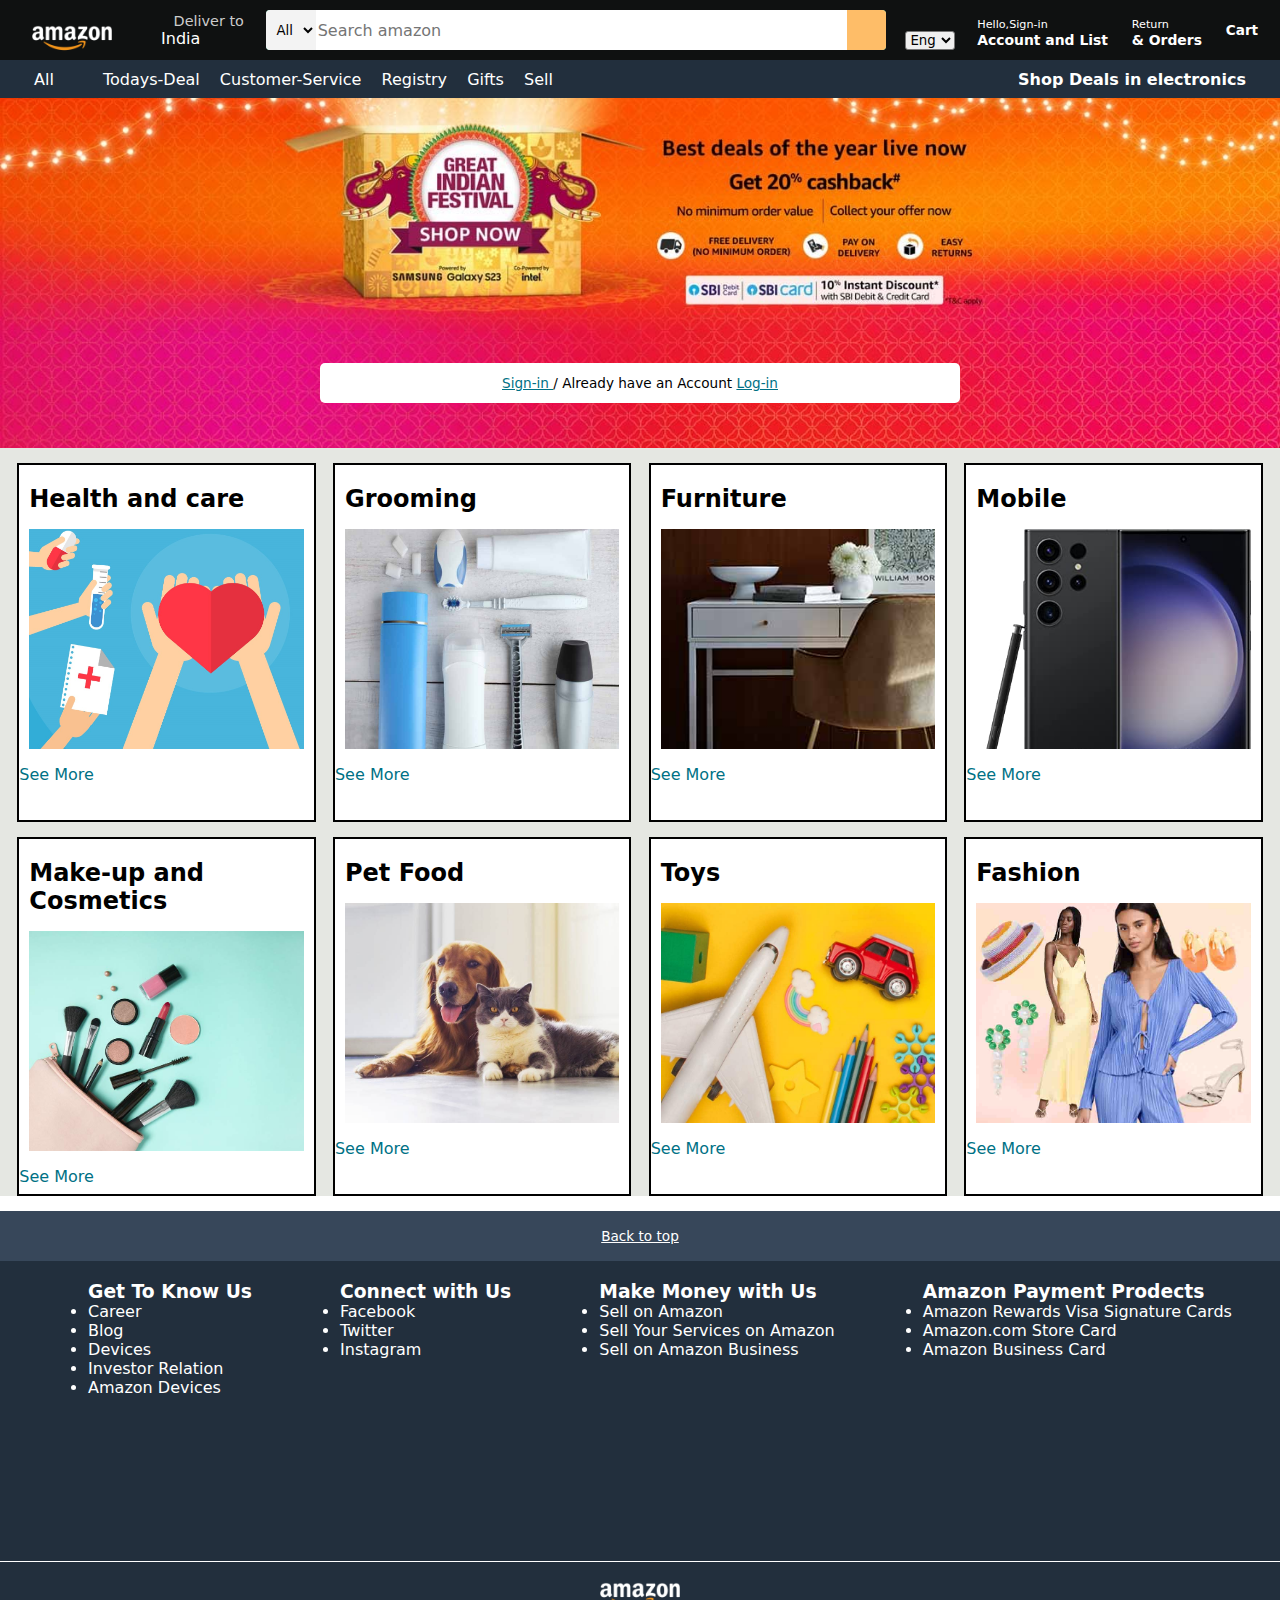
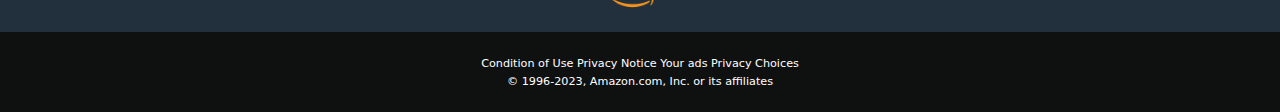
<file: index.html>
<!DOCTYPE html>
<html lang="en">
  <head>
    <meta charset="UTF-8" />
    <meta name="viewport" content="width=device-width, initial-scale=1.0" />
    <title>Amazon</title>
    <link
      rel="stylesheet"
      href="https://cdnjs.cloudflare.com/ajax/libs/font-awesome/6.4.2/css/all.min.css"
      integrity="sha512-z3gLpd7yknf1YoNbCzqRKc4qyor8gaKU1qmn+CShxbuBusANI9QpRohGBreCFkKxLhei6S9CQXFEbbKuqLg0DA=="
      crossorigin="anonymous"
      referrerpolicy="no-referrer"
    />
    <link rel="stylesheet" href="style.css" />
  </head>
  <body>
    <header>
      <div class="navbar">
        <div class="nav-logo border">
          <div class="logo"></div>
        </div>
        <div class="nav-address border">
          <p class="add-first">Deliver to</p>
          <div class="add-icon">
            <i class="fa-solid fa-location-dot"></i>

            <p class="add-second">India</p>
          </div>
        </div>
        <div class="nav-search">
          <select class="search-select">
            <option value="All">All</option>
            <option value="Mobile">Mobile</option>
            <option value="Tv">Tv</option>
            <option value="Watch">Watch</option>
          </select>
          <input placeholder="Search amazon" class="search-input" />
          <div class="search-icon">
            <i class="fa-solid fa-magnifying-glass"></i>
          </div>
        </div>
        <div class="nav-lang">
          <div class="lang-logo">
            <i class="fa-solid fa-language"></i>
          </div>
          <select class="select-lang">
            <option value="Eng">Eng</option>
            <option value="Hindi">Hindi</option>
            <option value="Urdu">Urdu</option>
            <option value="Malyalam">Malyalam</option>
            <option value="Punjabi">Punjabi</option>
          </select>
        </div>
        <div class="nav-signin border">
          <p><span>Hello,Sign-in</span></p>
          <p class="nav-second">Account and List</p>
        </div>
        <div class="nav-returns border">
          <p><span>Return </span></p>
          <p class="nav-second">& Orders</p>
        </div>
        <div class="nav-cart border">
          <i class="fa-solid fa-cart-shopping"></i>
          <p>Cart</p>
        </div>
      </div>
      <div class="panel">
        <div class="panel-all">
          <i class="fa-solid fa-bars"></i>
          All
        </div>
        <div class="panel-options">
          <a href="#">Todays-Deal</a>
          <a href="#">Customer-Service</a>
          <a href="#">Registry</a>
          <a href="#">Gifts</a>
          <a href="#">Sell</a>
        </div>
        <div class="panel-deals"><a href="#">Shop Deals in electronics</a></div>
      </div>
    </header>
    <div class="hero-section">
      <div class="hero-msg">
        <p>
          <a href="#">Sign-in </a> / Already have an Account
          <a href="#"> Log-in</a>
        </p>
      </div>
    </div>
    <div class="shopping-section">
      <div class="box1 box">
        <div class="box-content">
          <h2>Health and care</h2>
          <div
            class="box-image"
            style="background-image: url('box1.jpg')"
          ></div>
        </div>
        <p style="color: #007185">See More</p>
      </div>
      <div class="box2 box">
        <div class="box-content">
          <h2>Grooming</h2>
          <div
            class="box-image"
            style="background-image: url('box2_image.jpg')"
          ></div>
        </div>
        <p style="color: #007185">See More</p>
      </div>
      <div class="box3 box">
        <div class="box-content">
          <h2>Furniture</h2>
          <div
            class="box-image"
            style="background-image: url('box3_image.jpg')"
          ></div>
        </div>
        <p style="color: #007185">See More</p>
      </div>
      <div class="box4 box">
        <div class="box-content">
          <h2>Mobile</h2>
          <div
            class="box-image"
            style="background-image: url('box4_image.jpg')"
          ></div>
        </div>
        <p style="color: #007185">See More</p>
      </div>
      <div class="box5 box">
        <div class="box-content">
          <h2>Make-up and Cosmetics</h2>
          <div
            class="box-image"
            style="background-image: url('box5_image.jpg')"
          ></div>
        </div>
        <p style="color: #007185">See More</p>
      </div>
      <div class="box6 box">
        <div class="box-content">
          <h2>Pet Food</h2>
          <div
            class="box-image"
            style="background-image: url('box6_image.jpg')"
          ></div>
        </div>
        <p style="color: #007185">See More</p>
      </div>
      <div class="box7 box">
        <div class="box-content">
          <h2>Toys</h2>
          <div
            class="box-image"
            style="background-image: url('box7_image.jpg')"
          ></div>
        </div>
        <p style="color: #007185">See More</p>
      </div>
      <div class="box8 box">
        <div class="box-content">
          <h2>Fashion</h2>
          <div
            class="box-image"
            style="background-image: url('box8_image.jpg')"
          ></div>
        </div>
        <p style="color: #007185">See More</p>
      </div>
    </div>
    <footer>
      <div class="footer-panel1">
        <a>Back to top</a>
      </div>
      <div class="panel2">
        <ul>
          <h3>Get To Know Us</h3>
          <li>Career</li>
          <li>Blog</li>
          <li>Devices</li>
          <li>Investor Relation</li>
          <li>Amazon Devices</li>
        </ul>

        <ul>
          <h3>Connect with Us</h3>
          <li>Facebook</li>
          <li>Twitter</li>
          <li>Instagram</li>
        </ul>
        <ul>
          <h3>Make Money with Us</h3>
          <li>Sell on Amazon</li>
          <li>Sell Your Services on Amazon</li>
          <li>Sell on Amazon Business</li>
        </ul>
        <ul>
          <h3>Amazon Payment Prodects</h3>
          <li>Amazon Rewards Visa Signature Cards</li>
          <li>Amazon.com Store Card</li>
          <li>Amazon Business Card</li>
        </ul>
      </div>
      <div class="panel3">
        <div class="logo"></div>
      </div>
      <div class="panel4">
        <div class="pages">
          <a>Condition of Use </a>
          <a>Privacy Notice </a>
          <a>Your ads Privacy Choices</a>
          <a></a>
        </div>
        <div class="copyright">
          © 1996-2023, Amazon.com, Inc. or its affiliates
        </div>
      </div>
    </footer>
  </body>
</html>
</file>
<file: style.css>
*{
    margin: 0px;
    border: border-box;
    font-family: system-ui, -apple-system, BlinkMacSystemFont, 'Segoe UI', Roboto, Oxygen, Ubuntu, Cantarell, 'Open Sans', 'Helvetica Neue', sans-serif;

}
.navbar{
    height: 60px;
    background-color: #0f1111;
    color: white;
    display: flex;
    align-items: center;
    justify-content: space-evenly;

}
.nav-logo{
    height: 50px;
    width : 113px;

}
.logo{
    background-image: url(amazon_logo.png);
    background-size: cover;
    height: 50px;

}
.border{
    border: 2px solid transparent;
}
.border:hover{
    border:1.3px solid white;
}
/**box2**/
.add-first{
    color: #cccccc;
    font-size: 0.90rem;
    margin-left: 15px;
}
.add-second{
    font-size: 1rem;
    margin-left: 2.5px;
}
.add-icon{
    display: flex;
}
/**box**/
.nav-search{
    display: flex;
    justify-content: space-evenly;
    background-color: aquamarine;
    width: 620px;
    height: 40px;
    border-radius: 4px;
}
.search-select{
    background-color: #f3f3f3;
    width: 50px;
    text-align: center;
    border-top-left-radius:4px;
    border-bottom-left-radius: 4px;
    border: none;

}
.search-input{
    width: 100%;
    font-size: 1rem;
    border: none;
}
.search-icon{
    width: 45px;
    display: flex;
    justify-content: center;
    align-items: center;
    font-size: 1.2rem;
    background-color:#febd68;
    border-top-right-radius: 4px;
    border-bottom-right-radius: 4px;
    color: #0f1111;
}
.nav-search:hover{
    border: 2px solid orange;
}
/**box4**/
.lang-logo{
    font-size:larger;
    width: 22px;
    height: 20px;
    
}
.select-lang{
    border-radius: 3px;
    width: 50px;
}
/**box5**/
span{
    font-size: 0.7rem;
}
.nav-second{
    font-size: 0.87rem;
    font-weight: 700;
}
/**box6**/
.nav-cart i{
    width: 36px;

}
.nav-cart{
    font-size:0.85rem ;
    font-weight: 700;
}
/**Panel**/
.panel{
    height: 38px;
    background-color:#222f3d;
    display: flex;
    color: white;
    align-items: center;
    justify-content: space-evenly;
}
.panel-options a{
    color: white;
    text-decoration: none;
    display: inline;
    margin-left: 15px;
}
.panel-options{
    width: 70%;
    font-size: 0.85rems;
}
.panel-deals a{
    color: white;
    text-decoration: none;
    font-size: 0.95rems;
    font-weight: 700;
}
/**Hero section**/
.hero-section{
    background-image: url(hero_image.jpg);
    background-size: cover;
    height: 350px;
    display: flex;
    justify-content: center;
    align-items: flex-end;
}
.hero-msg{
    background-color: white;
    color: black;
    height: 40px;
    border-radius: 5px;
    display: flex;
    align-items: center;
    justify-content: center;
    font-size: 0.85rem;
    width: 50%;
    margin-bottom: 45px;
}
.hero-msg a{
    color: #007185;
}
/**Shop section**/
.shopping-section{
    display: flex;
    flex-wrap: wrap;
    justify-content: space-evenly;
    background-color: #e5e7e2;
}
.box{
    border: 2.7px solid black;
    height: 320px;
    width: 23%;
    background-color: white;
    padding: 20px 0px 15px;
    margin-top: 15px;
}
.box-image{
    height: 220px;
    background-size: cover;
    margin-top: 1rem;
    margin-bottom: 1rem;
}
.box-content{
    padding-left: 10px;
    padding-right: 10px; 
}
/**Footer**/
footer{
    margin-top: 15px;
}
.footer-panel1{
    background-color: #37475a;
    color: white;
    text-decoration: underline;
    height: 50px;
    display: flex;
    justify-content: center;
    align-items: center;
    font-size: 0.85rem;
}
.panel2{
    background-color: #222f3d;
    color: white;
    height: 300px;
    display: flex;
    justify-content: space-evenly;
}
ul{
    margin-top: 20px;
}
ul a{
    display: block;
    font-size: 0.85px;
    margin-top: 10px;
    color: #dddddd;

}
.panel3{
    background-color: #222f3d;
    color: white;
    border-top: 0.5px solid white;
    height: 70px;
    display: flex;
    justify-content: center;

}
.logo{
    background-image: url(amazon_logo.png);
    background-size: cover;
    height: 50px;
    width: 100px;
    margin-top: 5px;
}
.logo:hover{
    border: 1px solid black;
    border-radius: 3px;
}
.panel4{
    background-color: #0f1111;
    color: white;
    height: 80px;
    font-size: 0.7rem;
    text-align: center;
}
.pages{
    
    padding-top: 25px;

}
.copyright{
    padding-top: 5px;
}
</file>
